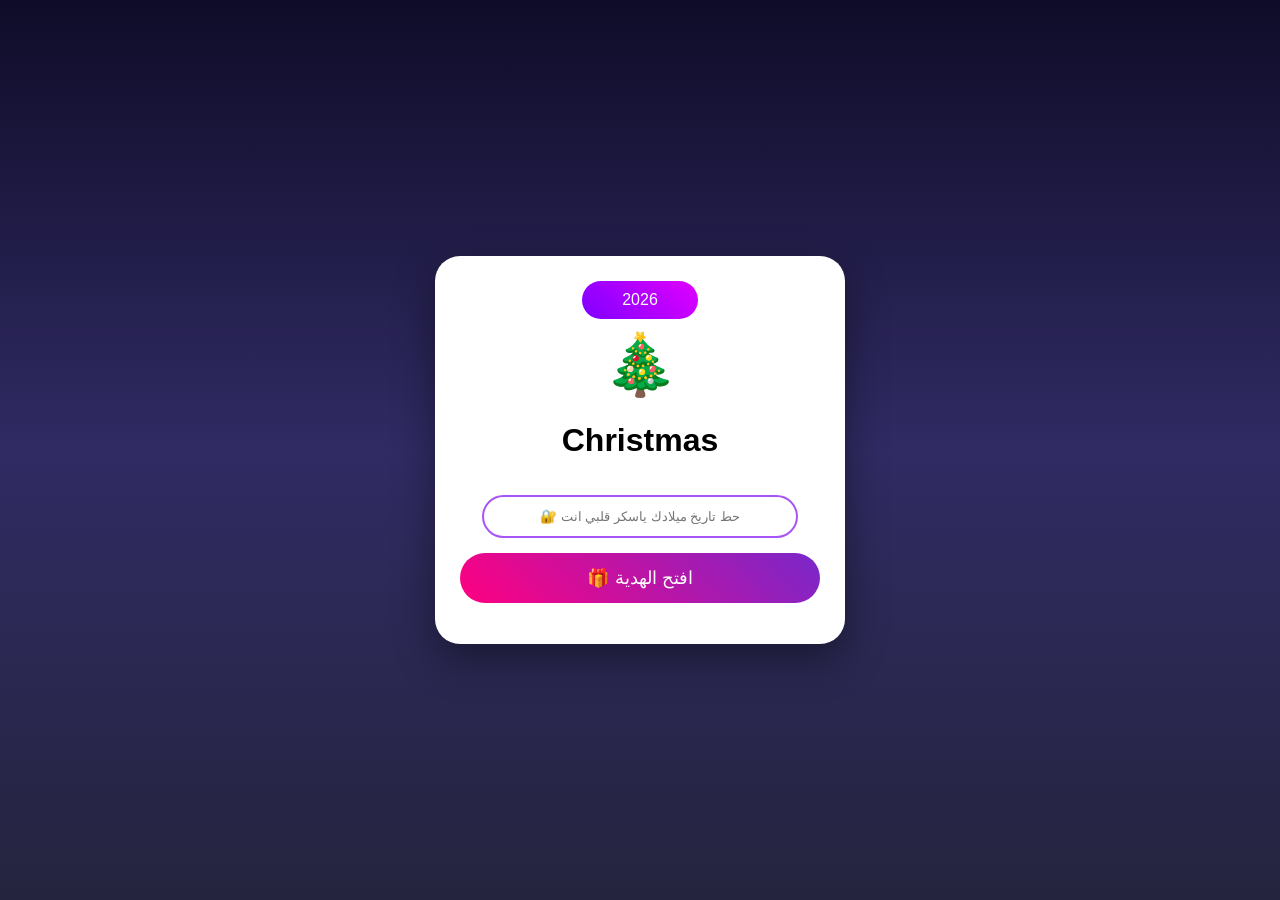
<file: index.html>
<!DOCTYPE html>
<html lang="ar">
<head>
<meta charset="UTF-8">
<title>Christmas</title>
<link rel="stylesheet" href="style.css">
</head>
<body>

<div class="card">
    <div class="year">2026</div>
    <div class="tree">🎄</div>
    <h1>Christmas</h1>

    <input type="password" id="password" placeholder="🔐 حط تاريخ ميلادك ياسكر قلبي انت">
    <button onclick="checkPassword()">🎁 افتح الهدية</button>

    <p id="error"></p>
</div>

<script src="script.js"></script>
</body>
</html>
</file>
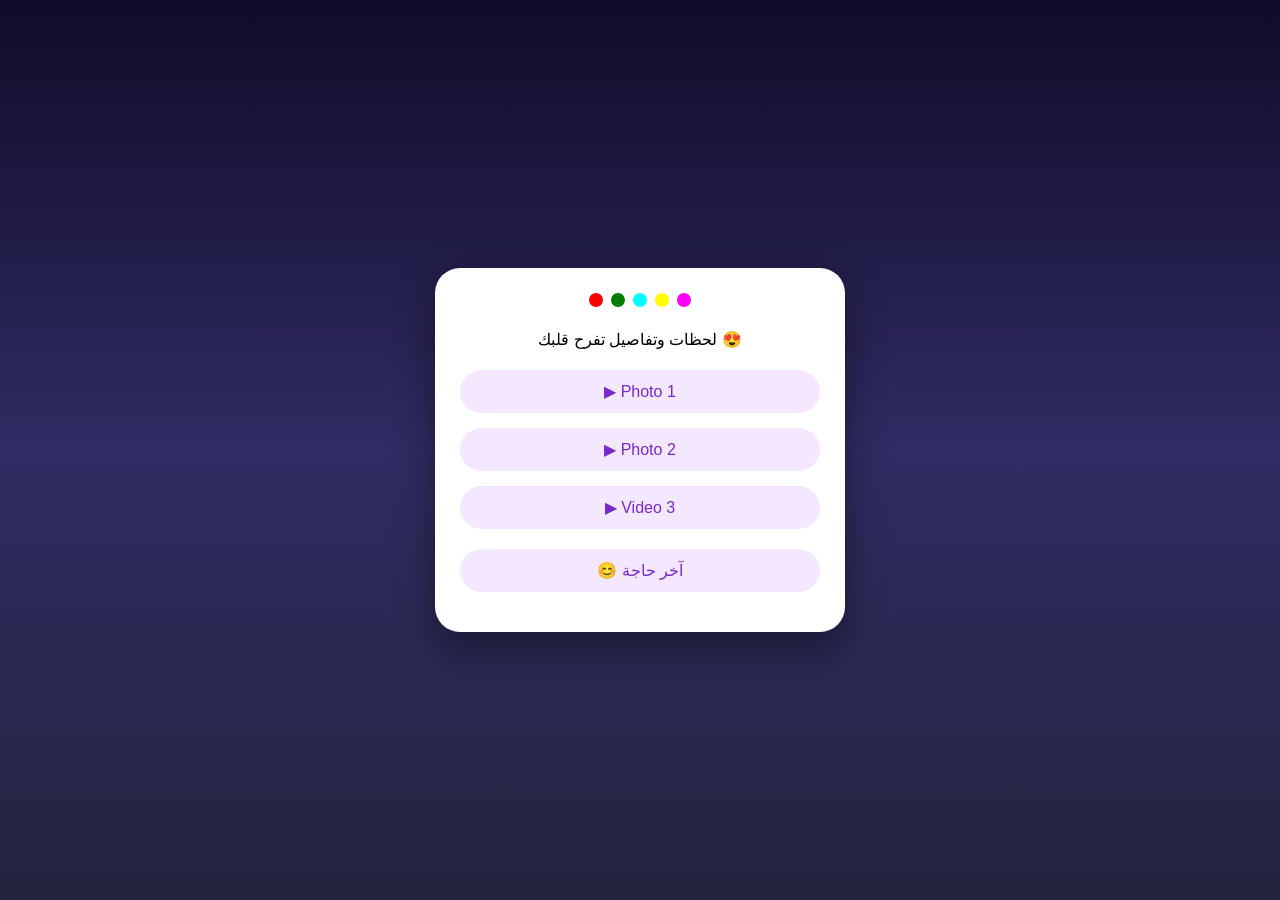
<file: media.html>
<!DOCTYPE html>
<html lang="ar">
<head>
<meta charset="UTF-8">
<title>لحظات</title>
<link rel="stylesheet" href="style.css">
</head>
<body>

<div class="card message-card">

    <div class="dots">
        <span></span><span></span><span></span><span></span><span></span>
    </div>

    <p class="text">لحظات وتفاصيل تفرح قلبك 😍</p>

    <!-- فيديوهات -->
    <div class="media-box">
        <button onclick="playVideo('v1')">▶ Photo 1</button>
        <img id="v1" src="img/1.jpeg" controls></img>
    </div>

    <div class="media-box">
        <button onclick="playVideo('v2')">▶ Photo 2</button>
        <img id="v2" src="img/2.jpeg" controls><img>
    </div>

    <div class="media-box">
        <button onclick="playVideo('v3')">▶ Video 3</button>
        <video id="v3" src="img/3.mp4" controls></video>

    <button class="btn end" onclick="goNext()">😊 آخر حاجة</button>

    <script>
function goNext(){
    window.location.href = "name.html";
}
</script>

</div>

<script>
function playVideo(id){
    const video = document.getElementById(id);
    video.style.display = "block";
    video.play();
}
</script>

</body>
</html>
</file>
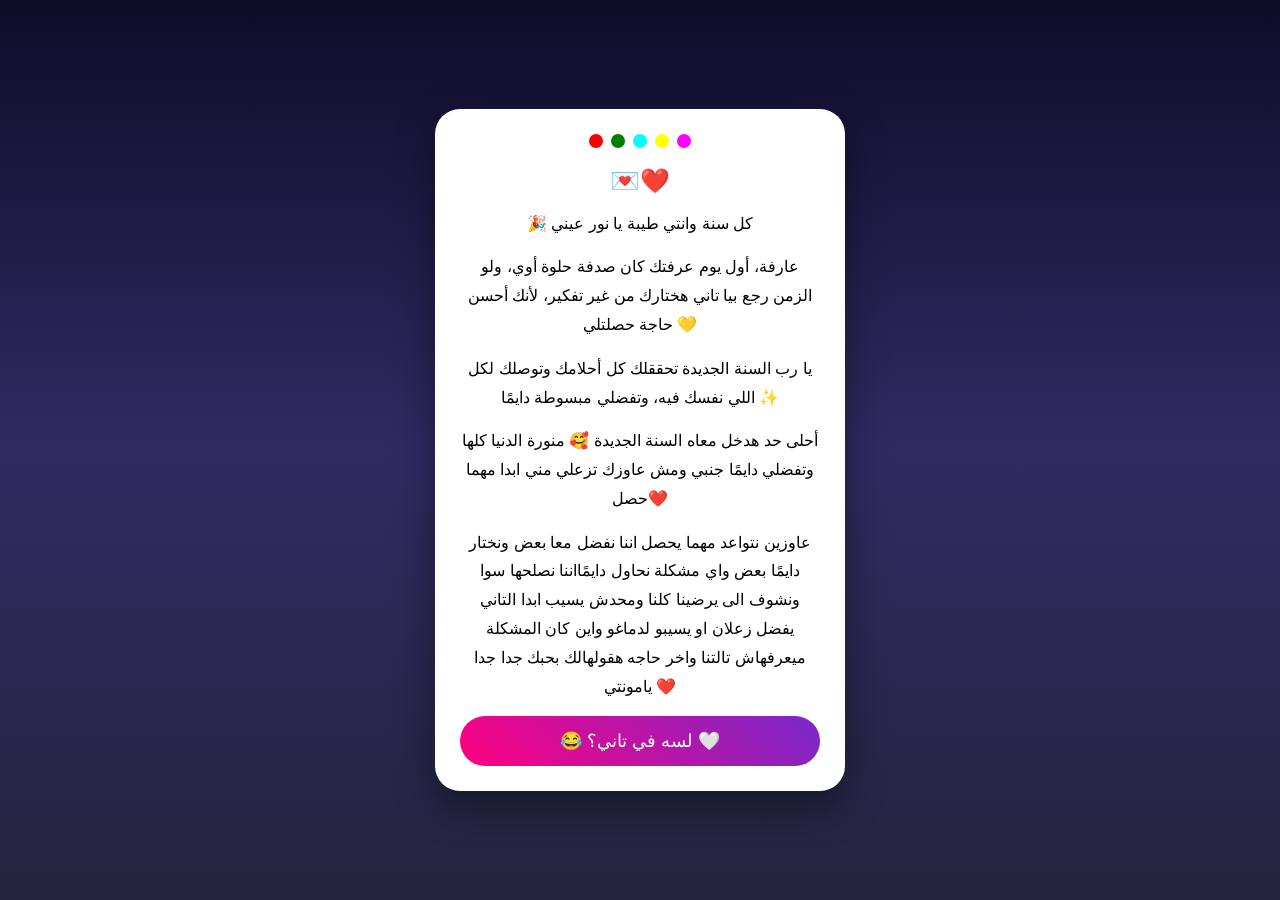
<file: message.html>
<!DOCTYPE html>
<html lang="ar">
<head>
<meta charset="UTF-8">
<title>رسالة</title>
<link rel="stylesheet" href="style.css">
</head>
<body>

<div class="card message-card">

    <div class="dots">
        <span></span><span></span><span></span><span></span><span></span>
    </div>

    <h2 class="title">💌❤️</h2>

    <p class="text">🎉 كل سنة وانتي طيبة يا نور عيني</p>

    <p class="text">
        عارفة، أول يوم عرفتك كان صدفة حلوة أوي،  
        ولو الزمن رجع بيا تاني هختارك من غير تفكير،  
        لأنك أحسن حاجة حصلتلي 💛
    </p>

    <p class="text">
        يا رب السنة الجديدة تحققلك كل أحلامك  
        وتوصلك لكل اللي نفسك فيه،  
        وتفضلي مبسوطة دايمًا ✨
    </p>

    <p class="text">
        أحلى حد هدخل معاه السنة الجديدة 🥰  
        منورة الدنيا كلها وتفضلي دايمًا جنبي ومش عاوزك تزعلي مني ابدا مهما حصل❤️
    </p>

        <p class="text">
            عاوزين نتواعد مهما يحصل اننا نفضل معا بعض ونختار دايمًا بعض واي مشكلة نحاول دايمًااننا نصلحها سوا ونشوف الى يرضينا كلنا ومحدش يسيب ابدا التاني يفضل زعلان او يسيبو لدماغو واين كان المشكلة ميعرفهاش تالتنا واخر حاجه هقولهالك بحبك جدا جدا يامونتي ❤️  
    </p>

  <button class="btn" onclick="goNext()">😂 لسه في تاني؟ 🤍</button>

<script>
function goNext(){
    window.location.href = "media.html";
}
</script>

</div>

</body>
</html>
</file>
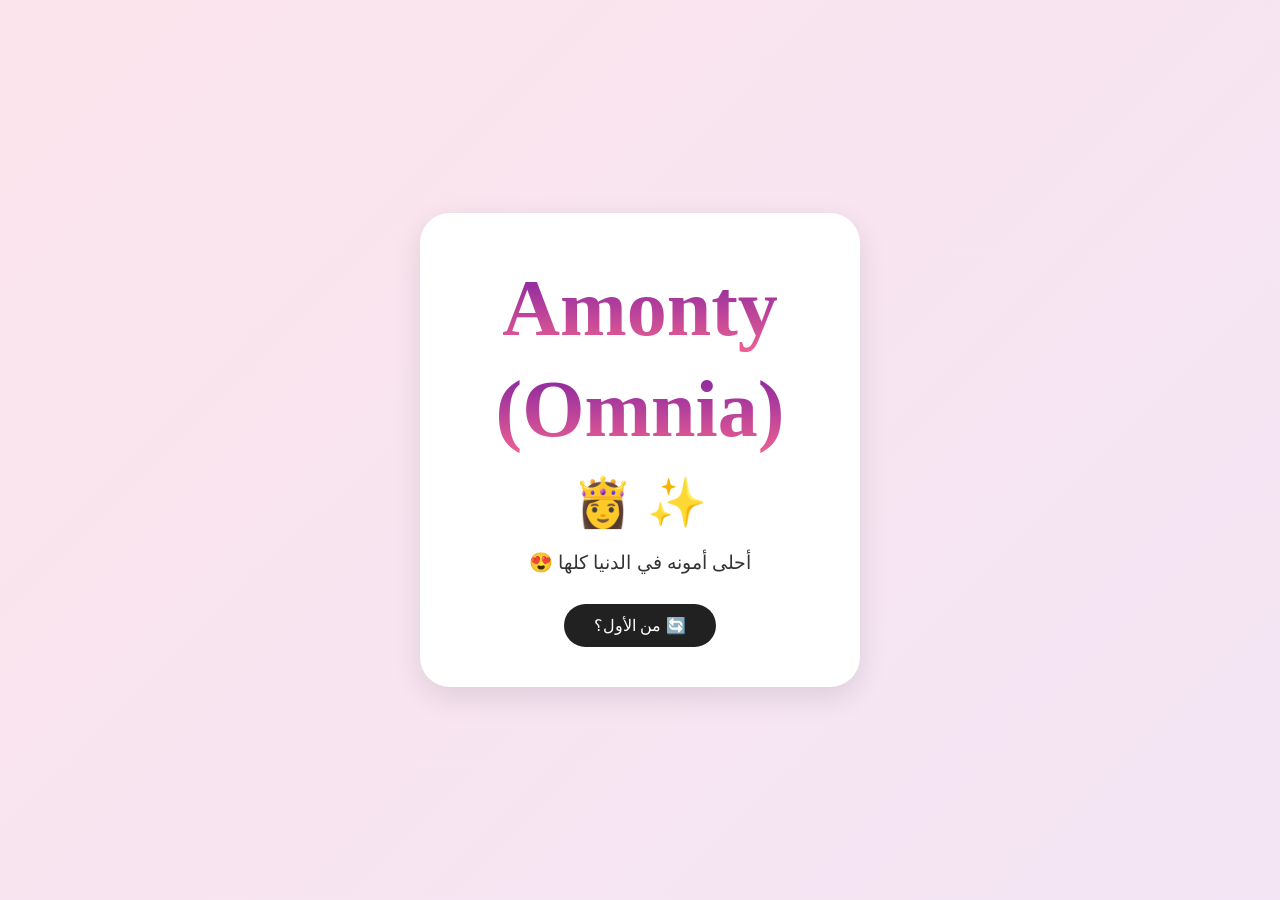
<file: name.html>
<!DOCTYPE html>
<html lang="ar" dir="rtl">
<head>
    <meta charset="UTF-8">
    <meta name="viewport" content="width=device-width, initial-scale=1.0">
    <title>Nada Page</title>
    <style>
        /* إعدادات الخلفية العامة */
        body {
            margin: 0;
            padding: 0;
            display: flex;
            justify-content: center;
            align-items: center;
            min-height: 100vh;
            background: linear-gradient(135deg, #fce4ec, #f3e5f5); /* خلفية فاتحة هادية */
            font-family: 'Segoe UI', Tahoma, Geneva, Verdana, sans-serif;
            overflow: hidden;
        }

        /* الكارت الرئيسي */
        .container {
            text-align: center;
            background: white;
            padding: 40px 20px;
            border-radius: 30px;
            box-shadow: 0 10px 30px rgba(0,0,0,0.1);
            width: 90%;
            max-width: 400px;
            position: relative;
        }

        /* النص العلوي الأحمر */
        .instruction {
            color: #ff5252;
            font-size: 1.1rem;
            font-weight: bold;
            margin-bottom: 10px;
        }

        /* كلمة Nada بالتدرج اللوني */
        .name {
            font-size: 5rem;
            font-weight: bold;
            background: linear-gradient(to bottom, #7b1fa2, #f06292);
            -webkit-background-clip: text;
            -webkit-text-fill-color: transparent;
            margin: 10px 0;
            font-family: 'Brush Script MT', cursive; /* خط مائل يشبه الصورة */
        }

        /* الإيموجي والنجوم */
        .icons {
            font-size: 3rem;
            margin: 20px 0;
        }

        /* النص السفلي */
        .sub-text {
            color: #333;
            font-size: 1.2rem;
            margin-bottom: 30px;
        }

        /* الزر السفلي الأسود */
        .btn-restart {
            background-color: #212121;
            color: white;
            padding: 12px 30px;
            border-radius: 50px;
            text-decoration: none;
            display: inline-flex;
            align-items: center;
            gap: 10px;
            font-size: 1rem;
            transition: 0.3s;
        }

        .btn-restart:hover {
            transform: scale(1.05);
            background-color: #000;
        }

        /* حركة القلوب المتساقطة */
        .heart {
            position: absolute;
            color: #ff80ab;
            font-size: 20px;
            animation: fall linear infinite;
            z-index: -1;
        }

        @keyframes fall {
            0% { transform: translateY(-10vh) rotate(0deg); opacity: 1; }
            100% { transform: translateY(110vh) rotate(360deg); opacity: 0; }
        }
    </style>
</head>
<body>

    <div class="container">        
        <h1 class="name">Amonty</h1>
        <h1 class="name">(Omnia)</h1>

        <div class="icons">
            ✨ 👸
        </div>

        <p class="sub-text">أحلى أمونه في الدنيا كلها 😍</p>

        <a href="message.html" class="btn-restart">
            🔄 من الأول؟
        </a>
    </div>

    <script>

        // 1. تأثير كتابة النص (Typewriter Effect) للنص العلوي
const instructionText = document.querySelector('.instruction');
const text = instructionText.innerHTML;
instructionText.innerHTML = '';
let i = 0;

function typeWriter() {
    if (i < text.length) {
        instructionText.innerHTML += text.charAt(i);
        i++;
        setTimeout(typeWriter, 50; // سرعة الكتابة
    }
}

// 2. تأثير عند الضغط على زرار "من الأول؟" (إضافة قلوب كتيرة فجأة)
document.querySelector('.btn-restart').addEventListener('click', function(e) {
    e.preventDefault();
    for(let j=0; j<20; j++) {
        setTimeout(createHeart, j * 50);
    }
    alert("يلا نبدأ من جديد يا ندى! ✨");
});

// 3. تحريك الكارت مع حركة الماوس (Parallax Effect)
const card = document.querySelector('.container');
document.addEventListener('mousemove', (e) => {
    let xAxis = (window.innerWidth / 2 - e.pageX) / 25;
    let yAxis = (window.innerHeight / 2 - e.pageY) / 25;
    card.style.transform = `rotateY(${xAxis}deg) rotateX(${yAxis}deg)`;
});

// 4. تعديل وظيفة القلوب عشان تكون عشوائية الأحجام والألوان
function createHeart() {
    const heart = document.createElement('div');
    heart.classList.add('heart');
    
    // مصفوفة أشكال متنوعة
    const shapes = ['❤️', '💖', '✨', '🌸'];
    heart.innerHTML = shapes[Math.floor(Math.random() * shapes.length)];
    
    heart.style.left = Math.random() * 100 + 'vw';
    heart.style.fontSize = Math.random() * 20 + 10 + 'px';
    heart.style.animationDuration = Math.random() * 3 + 2 + 's';
    heart.style.opacity = Math.random();
    
    document.body.appendChild(heart);

    setTimeout(() => {
        heart.remove();
    }, 5000);
}

// تشغيل التأثيرات عند تحميل الصفحة
window.onload = () => {
    typeWriter();
    setInterval(createHeart, 300);
}
    </script>

</body>
</html>
</file>
<file: style.css>
body{
    margin:0;
    font-family:'Cairo',sans-serif;
    background:linear-gradient(180deg,#0f0c29,#302b63,#24243e);
    min-height:100vh;
    display:flex;
    justify-content:center;
    align-items:center;
}

.card{
    background:#fff;
    width:360px;
    padding:25px;
    border-radius:25px;
    text-align:center;
    box-shadow:0 15px 40px rgba(0,0,0,.4);
    animation:fade 1s ease;
}

@keyframes fade{
    from{opacity:0; transform:translateY(40px);}
    to{opacity:1;}
}

.year{
    background:linear-gradient(45deg,#7f00ff,#e100ff);
    color:white;
    padding:10px 40px;
    border-radius:25px;
    display:inline-block;
}

.tree{
    font-size:60px;
    margin:10px 0;
    animation:bounce 2s infinite;
}

@keyframes bounce{
    50%{transform:translateY(-15px);}
}

input{
    width:80%;
    padding:12px;
    border-radius:30px;
    border:2px solid #a855f7;
    text-align:center;
    margin:15px 0;
}

button{
    width:100%;
    padding:14px;
    border:none;
    border-radius:30px;
    background:linear-gradient(45deg,#ff0080,#7928ca);
    color:white;
    font-size:18px;
    cursor:pointer;
}

#error{
    color:red;
    margin-top:10px;
}

/* ===== message page ===== */

.message-card{
    text-align:center;
}

.dots span{
    display:inline-block;
    width:14px;
    height:14px;
    border-radius:50%;
    margin:0 4px;
}
.dots span:nth-child(1){background:red}
.dots span:nth-child(2){background:green}
.dots span:nth-child(3){background:cyan}
.dots span:nth-child(4){background:yellow}
.dots span:nth-child(5){background:magenta}

.title{
    color:#c00;
    margin:15px 0;
}

.mail{
    font-size:40px;
}

.text{
    margin:15px 0;
    line-height:1.8;
    font-size:16px;
}
.media-box{
    margin:15px 0;
}

.media-box button{
    width:100%;
    padding:12px;
    border-radius:25px;
    border:none;
    background:#f3e8ff;
    color:#7928ca;
    font-size:16px;
    cursor:pointer;
}

video{
    width:100%;
    margin-top:10px;
    border-radius:15px;
    display:none;
}

img{
    width:100%;
    margin-top:10px;
    border-radius:15px;
    display:none;
}

.end{
    margin-top:20px;
}
</file>
